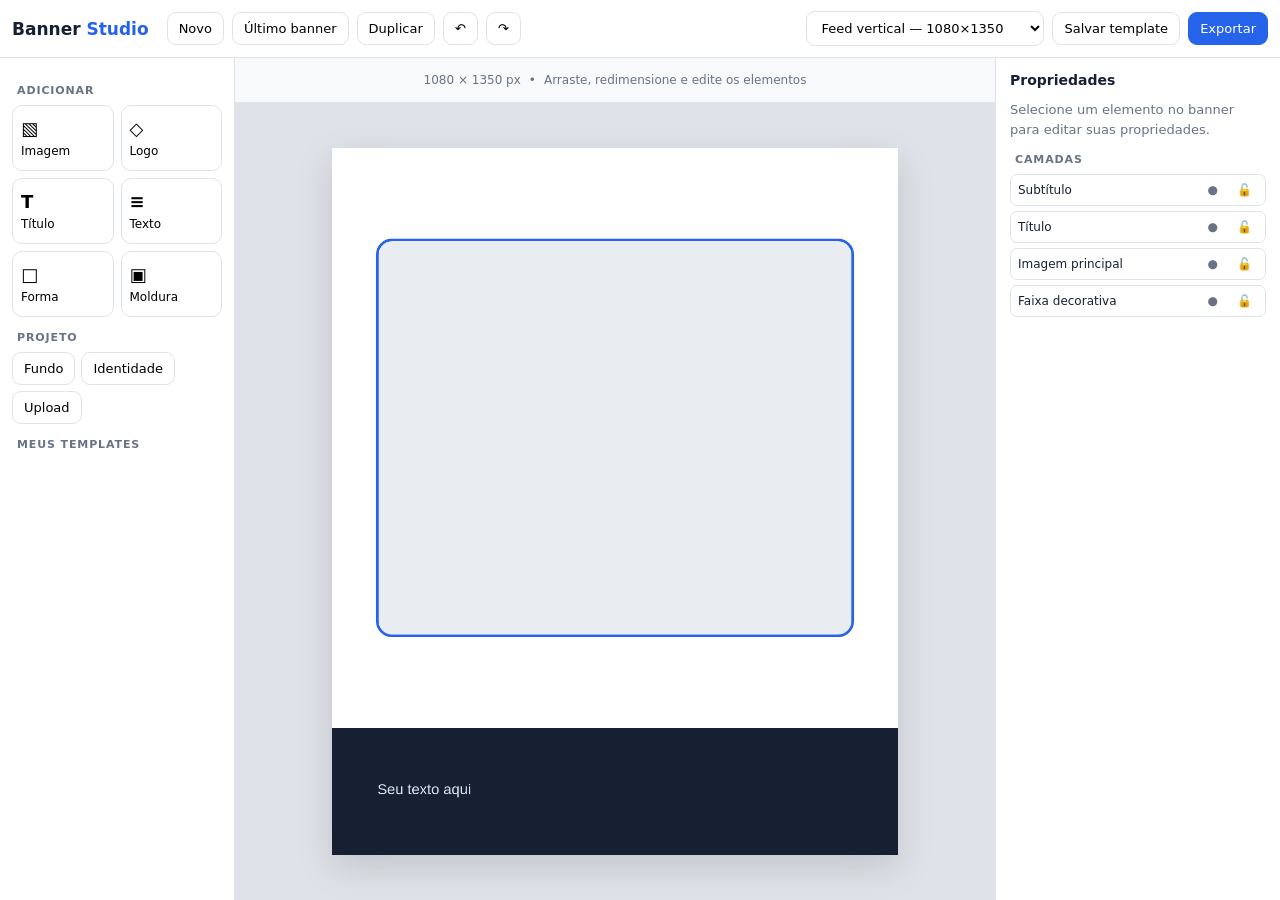
<file: banners.html>
<!DOCTYPE html>
<html lang="pt-BR">
<head>
<meta charset="UTF-8">
<meta name="viewport" content="width=device-width, initial-scale=1.0">
<title>Banner Studio — Editor de Banners</title>
<style>
:root{--bg:#eef0f4;--panel:#fff;--line:#dfe3ea;--text:#172033;--muted:#687386;--accent:#2563eb;--danger:#dc2626}
*{box-sizing:border-box}body{margin:0;font-family:Inter,system-ui,-apple-system,Segoe UI,Roboto,Arial,sans-serif;background:var(--bg);color:var(--text);height:100vh;overflow:hidden}
button,input,select,textarea{font:inherit}button{cursor:pointer}
.top{height:58px;background:#fff;border-bottom:1px solid var(--line);display:flex;align-items:center;gap:8px;padding:8px 12px;z-index:20}
.brand{font-weight:800;font-size:17px;margin-right:10px;white-space:nowrap}.brand span{color:var(--accent)}
.top .spacer{flex:1}.btn{border:1px solid var(--line);background:#fff;border-radius:9px;padding:8px 11px;font-size:13px}.btn:hover{background:#f6f8fb}.btn.primary{background:var(--accent);color:#fff;border-color:var(--accent)}.btn.danger{color:var(--danger)}.select{border:1px solid var(--line);background:#fff;border-radius:9px;padding:8px 10px;font-size:13px}
.app{height:calc(100vh - 58px);display:grid;grid-template-columns:235px 1fr 285px;min-width:1050px}
.left,.right{background:#fff;overflow:auto}.left{border-right:1px solid var(--line);padding:12px}.right{border-left:1px solid var(--line);padding:14px}.section-title{font-size:11px;text-transform:uppercase;color:var(--muted);font-weight:800;letter-spacing:.08em;margin:14px 5px 8px}
.toolgrid{display:grid;grid-template-columns:1fr 1fr;gap:7px}.tool{padding:12px 8px;border:1px solid var(--line);border-radius:10px;background:#fff;text-align:left;font-size:12px}.tool b{display:block;font-size:18px;margin-bottom:5px}.tool:hover{border-color:#b9c7e9;background:#f7f9ff}
.template{border:1px solid var(--line);border-radius:10px;padding:7px;margin-bottom:8px;background:#fafbfc}.template canvas{width:100%;display:block;border-radius:6px;background:#eee}.template .trow{display:flex;justify-content:space-between;gap:5px;margin-top:6px}.template small{font-weight:700}
.workspace{position:relative;display:flex;flex-direction:column;min-width:0}.workspacebar{height:45px;background:#f8f9fb;border-bottom:1px solid var(--line);display:flex;align-items:center;justify-content:center;gap:8px}.workspacebar span{font-size:12px;color:var(--muted)}
.canvas-area{flex:1;overflow:auto;display:flex;align-items:center;justify-content:center;padding:35px;background:#dfe2e8}
.stage{position:relative;box-shadow:0 12px 35px #0002;background:#fff;user-select:none}.canvas{display:block}
.overlay{position:absolute;border:2px solid var(--accent);box-shadow:0 0 0 1px #fff8;cursor:move}.handle{position:absolute;width:9px;height:9px;background:#fff;border:2px solid var(--accent);border-radius:2px}.nw{left:-6px;top:-6px;cursor:nwse-resize}.ne{right:-6px;top:-6px;cursor:nesw-resize}.sw{left:-6px;bottom:-6px;cursor:nesw-resize}.se{right:-6px;bottom:-6px;cursor:nwse-resize}.rot{left:50%;top:-29px;transform:translateX(-50%);width:17px;height:17px;border-radius:50%;background:var(--accent);border:2px solid #fff;cursor:crosshair}
.hidden{display:none!important}
.prop-title{font-weight:800;font-size:14px;margin-bottom:12px}.empty{color:var(--muted);font-size:13px;line-height:1.5}
.field{margin-bottom:11px}.field label{display:block;font-size:11px;font-weight:700;color:#596579;margin-bottom:5px}.field input,.field select,.field textarea{width:100%;border:1px solid var(--line);border-radius:7px;padding:7px 8px;background:#fff}.field textarea{resize:vertical;min-height:60px}
.two{display:grid;grid-template-columns:1fr 1fr;gap:8px}.colorrow{display:flex;gap:7px}.colorrow input[type=color]{width:42px;height:34px;padding:2px}.colorrow input[type=text]{flex:1}
.mini{font-size:11px;color:var(--muted)}.check{display:flex;gap:7px;align-items:center;font-size:12px;margin:8px 0}.actions{display:flex;gap:6px;flex-wrap:wrap}.layer{display:flex;align-items:center;gap:7px;border:1px solid var(--line);border-radius:7px;padding:7px;margin-bottom:5px;font-size:12px}.layer span{flex:1;white-space:nowrap;overflow:hidden;text-overflow:ellipsis}.layer button{border:0;background:none;color:var(--muted)}
.modal{position:fixed;inset:0;background:#0008;display:flex;align-items:center;justify-content:center;z-index:100}.dialog{background:#fff;width:min(520px,92vw);max-height:85vh;overflow:auto;border-radius:15px;padding:18px;box-shadow:0 25px 70px #0005}.dialog h3{margin:0 0 14px}.template-list{display:grid;grid-template-columns:1fr 1fr;gap:10px}.template-list .card{border:1px solid var(--line);padding:8px;border-radius:10px}.template-list canvas{width:100%;display:block}.toast{position:fixed;bottom:18px;left:50%;transform:translateX(-50%);background:#172033;color:#fff;padding:9px 14px;border-radius:8px;font-size:12px;z-index:200}
@media(max-width:1100px){.app{grid-template-columns:210px 1fr 255px}.top .optional{display:none}}
</style>
</head>
<body>
<header class="top">
  <div class="brand">Banner <span>Studio</span></div>
  <button class="btn" id="newBtn">Novo</button>
  <button class="btn" id="lastBtn">Último banner</button>
  <button class="btn" id="duplicateBtn">Duplicar</button>
  <button class="btn" id="undoBtn">↶</button><button class="btn" id="redoBtn">↷</button>
  <div class="spacer"></div>
  <select class="select" id="format">
    <option value="1080x1350">Feed vertical — 1080×1350</option>
    <option value="1080x1080">Feed quadrado — 1080×1080</option>
    <option value="1080x1920">Story/Reels — 1080×1920</option>
  </select>
  <button class="btn" id="saveTemplateBtn">Salvar template</button>
  <button class="btn primary" id="exportBtn">Exportar</button>
</header>

<div class="app">
<aside class="left">
  <div class="section-title">Adicionar</div>
  <div class="toolgrid">
    <button class="tool" data-add="image"><b>▧</b>Imagem</button>
    <button class="tool" data-add="logo"><b>◇</b>Logo</button>
    <button class="tool" data-add="title"><b>T</b>Título</button>
    <button class="tool" data-add="text"><b>≡</b>Texto</button>
    <button class="tool" data-add="rect"><b>□</b>Forma</button>
    <button class="tool" data-add="frame"><b>▣</b>Moldura</button>
  </div>
  <div class="section-title">Projeto</div>
  <div class="actions">
    <button class="btn" id="bgBtn">Fundo</button>
    <button class="btn" id="brandBtn">Identidade</button>
    <button class="btn" id="uploadBtn">Upload</button>
  </div>
  <input id="fileInput" type="file" accept="image/png,image/jpeg,image/webp,image/svg+xml" class="hidden">
  <div class="section-title">Meus templates</div>
  <div id="templates"></div>
</aside>

<main class="workspace">
  <div class="workspacebar"><span id="canvasInfo">1080 × 1350 px</span><span>•</span><span>Arraste, redimensione e edite os elementos</span></div>
  <div class="canvas-area" id="canvasArea">
    <div class="stage" id="stage"><canvas id="canvas"></canvas></div>
  </div>
</main>

<aside class="right">
  <div id="properties">
    <div class="prop-title">Propriedades</div>
    <div class="empty">Selecione um elemento no banner para editar suas propriedades.</div>
  </div>
  <div class="section-title">Camadas</div>
  <div id="layers"></div>
</aside>
</div>

<div id="modal" class="modal hidden">
  <div class="dialog">
    <h3 id="modalTitle">Escolha um template</h3>
    <div id="modalBody"></div>
    <div style="text-align:right;margin-top:14px"><button class="btn" id="closeModal">Fechar</button></div>
  </div>
</div>

<script>
const $=s=>document.querySelector(s), $$=s=>[...document.querySelectorAll(s)];
const STORAGE='bannerStudio_v1';
const BRAND='bannerStudio_brand_v1';
const SIZES={ '1080x1350':[1080,1350], '1080x1080':[1080,1080], '1080x1920':[1080,1920] };
let project, selected=null, history=[], future=[], activeFileTarget=null;

function uid(){return 'e_'+Date.now().toString(36)+'_'+Math.random().toString(36).slice(2,7)}
function clone(x){return JSON.parse(JSON.stringify(x))}
function defaultProject(format='1080x1350'){
 const [w,h]=SIZES[format];
 return {name:'Meu Banner',format,w,h,bg:'#ffffff',elements:[
  {id:uid(),type:'rect',name:'Faixa decorativa',x:0,y:h*.82,w:w,h:h*.18,fill:'#172033',opacity:1,rotation:0,rx:0,locked:false,visible:true},
  {id:uid(),type:'frame',name:'Imagem principal',x:w*.08,y:h*.13,w:w*.84,h:h*.56,fill:'#e9edf2',stroke:'#2563eb',strokeWidth:5,rx:28,rotation:0,locked:false,visible:true},
  {id:uid(),type:'text',name:'Título',text:'TÍTULO DO BANNER',x:w*.08,y:h*.73,w:w*.84,h:70,font:'Arial',size:58,weight:800,fill:'#ffffff',align:'left',line:1.1,letter:0,opacity:1,rotation:0,locked:false,visible:true},
  {id:uid(),type:'text',name:'Subtítulo',text:'Seu texto aqui',x:w*.08,y:h*.88,w:w*.84,h:45,font:'Arial',size:28,weight:500,fill:'#dce4f2',align:'left',line:1.2,letter:0,opacity:1,rotation:0,locked:false,visible:true}
 ],selected:null};
}
function saveLocal(){localStorage.setItem(STORAGE,JSON.stringify(project))}
function snapshot(){history.push(clone(project));if(history.length>50)history.shift();future=[]}
function undo(){if(!history.length)return;future.push(clone(project));project=history.pop();selected=null;render()}
function redo(){if(!future.length)return;history.push(clone(project));project=future.pop();selected=null;render()}
function getEl(id){return project.elements.find(e=>e.id===id)}
function cssScale(){return $('#canvas').width/project.w}
function render(){
 $('#format').value=project.format;
 $('#canvasInfo').textContent=project.w+' × '+project.h+' px';
 const canvas=$('#canvas'), stage=$('#stage');
 const area=$('#canvasArea'); const maxW=Math.max(360,area.clientWidth-90), maxH=Math.max(360,area.clientHeight-90);
 const scale=Math.min(maxW/project.w,maxH/project.h,1);
 canvas.width=project.w;canvas.height=project.h;canvas.style.width=(project.w*scale)+'px';canvas.style.height=(project.h*scale)+'px';
 stage.style.width=canvas.style.width;stage.style.height=canvas.style.height;
 const ctx=canvas.getContext('2d');ctx.clearRect(0,0,project.w,project.h);ctx.fillStyle=project.bg;ctx.fillRect(0,0,project.w,project.h);
 [...project.elements].forEach(e=>drawElement(ctx,e));
 renderOverlay();renderProperties();renderLayers();renderTemplates();saveLocal();
}
function drawElement(ctx,e){
 if(e.visible===false)return;
 ctx.save();ctx.globalAlpha=e.opacity??1;
 ctx.translate(e.x+e.w/2,e.y+e.h/2);ctx.rotate((e.rotation||0)*Math.PI/180);
 const x=-e.w/2,y=-e.h/2;
 if(e.type==='rect'){ctx.fillStyle=e.fill||'#000';roundRect(ctx,x,y,e.w,e.h,e.rx||0);ctx.fill();if(e.stroke){ctx.strokeStyle=e.stroke;ctx.lineWidth=e.strokeWidth||2;ctx.stroke()}}
 if(e.type==='frame'){ctx.fillStyle=e.fill||'#eee';roundRect(ctx,x,y,e.w,e.h,e.rx||0);ctx.fill();if(e.stroke){ctx.strokeStyle=e.stroke;ctx.lineWidth=e.strokeWidth||2;ctx.stroke()}}
 if((e.type==='image'||e.type==='logo')&&e.src){const img=new Image();img.onload=()=>{drawImageCover(ctx,img,x,y,e.w,e.h,e.zoom||1,e.fit||'cover');if(selected===e.id)renderOverlay()};img.src=e.src}
 if(e.type==='text'){ctx.fillStyle=e.fill||'#000';ctx.font=`${e.weight||400} ${e.size||40}px ${e.font||'Arial'}`;ctx.textAlign=e.align||'left';ctx.textBaseline='top';wrapText(ctx,e.text||'',e.align==='center'?0:e.align==='right'?e.w:x,e.w,e.h,e.line||1.15,e.letter||0,e.align||'left')}
 ctx.restore();
}
function roundRect(ctx,x,y,w,h,r){r=Math.min(r,w/2,h/2);ctx.beginPath();ctx.moveTo(x+r,y);ctx.arcTo(x+w,y,x+w,y+h,r);ctx.arcTo(x+w,y+h,x,y+h,r);ctx.arcTo(x,y+h,x,y,r);ctx.arcTo(x,y,x+w,y,r);ctx.closePath()}
function drawImageCover(ctx,img,x,y,w,h,zoom=1,fit='cover'){
 const iw=img.naturalWidth,ih=img.naturalHeight;let scale=fit==='contain'?Math.min(w/iw,h/ih):Math.max(w/iw,h/ih);scale*=zoom;
 const dw=iw*scale,dh=ih*scale;ctx.save();ctx.beginPath();ctx.rect(x,y,w,h);ctx.clip();ctx.drawImage(img,x+(w-dw)/2,y+(h-dh)/2,dw,dh);ctx.restore()
}
function wrapText(ctx,text,x,w,h,lineHeight,letter,align){
 const lines=[];text.split('\\n').forEach(par=>{let line='';for(const word of par.split(' ')){const test=line?line+' '+word:word;if(ctx.measureText(test).width>w && line){lines.push(line);line=word}else line=test}lines.push(line)});
 const lh=(parseFloat(ctx.font)||40)*lineHeight;lines.slice(0,Math.floor(h/lh)||1).forEach((l,i)=>ctx.fillText(l,x,i*lh+2))}
function renderOverlay(){
 const old=$('.overlay');if(old)old.remove();if(!selected)return;const e=getEl(selected);if(!e||e.visible===false)return;
 const scale=cssScale(),o=document.createElement('div');o.className='overlay';o.dataset.id=e.id;
 Object.assign(o.style,{left:e.x*scale+'px',top:e.y*scale+'px',width:e.w*scale+'px',height:e.h*scale+'px',transform:`rotate(${e.rotation||0}deg)`,transformOrigin:'center'});
 ['nw','ne','sw','se'].forEach(c=>{const h=document.createElement('i');h.className='handle '+c;o.appendChild(h);});
 const r=document.createElement('i');r.className='handle rot';o.appendChild(r);$('#stage').appendChild(o);
}
function renderProperties(){
 const box=$('#properties');if(!selected){box.innerHTML='<div class="prop-title">Propriedades</div><div class="empty">Selecione um elemento no banner para editar suas propriedades.</div>';return}
 const e=getEl(selected);if(!e)return;
 let h=`<div class="prop-title">${escapeHtml(e.name||e.type)}</div>`;
 h+=`<div class="field"><label>Nome</label><input id="pName" value="${escapeAttr(e.name||'')}"></div>`;
 if(e.type==='text')h+=`<div class="field"><label>Texto</label><textarea id="pText">${escapeHtml(e.text||'')}</textarea></div>
 <div class="two"><div class="field"><label>Fonte</label><select id="pFont">${['Arial','Georgia','Verdana','Trebuchet MS','Impact','Courier New'].map(f=>`<option ${e.font===f?'selected':''}>${f}</option>`).join('')}</select></div><div class="field"><label>Tamanho</label><input id="pSize" type="number" value="${e.size||40}"></div></div>
 <div class="two"><div class="field"><label>Peso</label><select id="pWeight"><option value="400" ${e.weight==400?'selected':''}>Normal</option><option value="600" ${e.weight==600?'selected':''}>Semibold</option><option value="800" ${e.weight==800?'selected':''}>Negrito</option></select></div><div class="field"><label>Alinhamento</label><select id="pAlign"><option ${e.align==='left'?'selected':''}>left</option><option ${e.align==='center'?'selected':''}>center</option><option ${e.align==='right'?'selected':''}>right</option></select></div></div>`;
 h+=`<div class="field"><label>Cor</label><div class="colorrow"><input id="pColor" type="color" value="${e.fill||'#000000'}"><input id="pColorText" value="${e.fill||'#000000'}"></div></div>`;
 if(e.type==='image'||e.type==='logo')h+=`<div class="field"><label>Ajuste</label><select id="pFit"><option value="cover" ${e.fit!=='contain'?'selected':''}>Preencher</option><option value="contain" ${e.fit==='contain'?'selected':''}>Conter</option></select></div><div class="field"><label>Zoom</label><input id="pZoom" type="range" min=".5" max="3" step=".01" value="${e.zoom||1}"></div>`;
 if(e.type==='rect'||e.type==='frame')h+=`<div class="field"><label>Preenchimento</label><div class="colorrow"><input id="pFill" type="color" value="${e.fill||'#ffffff'}"><input id="pFillText" value="${e.fill||'#ffffff'}"></div></div><div class="field"><label>Borda</label><div class="colorrow"><input id="pStroke" type="color" value="${e.stroke||'#000000'}"><input id="pStrokeText" value="${e.stroke||'#000000'}"></div></div><div class="two"><div class="field"><label>Espessura</label><input id="pStrokeW" type="number" value="${e.strokeWidth||0}"></div><div class="field"><label>Cantos</label><input id="pRx" type="number" value="${e.rx||0}"></div></div>`;
 h+=`<div class="two"><div class="field"><label>X</label><input id="pX" type="number" value="${Math.round(e.x)}"></div><div class="field"><label>Y</label><input id="pY" type="number" value="${Math.round(e.y)}"></div></div>
 <div class="two"><div class="field"><label>Largura</label><input id="pW" type="number" value="${Math.round(e.w)}"></div><div class="field"><label>Altura</label><input id="pH" type="number" value="${Math.round(e.h)}"></div></div>
 <div class="field"><label>Rotação</label><input id="pRot" type="number" value="${Math.round(e.rotation||0)}"></div>
 <label class="check"><input id="pVisible" type="checkbox" ${e.visible!==false?'checked':''}> Visível</label>
 <label class="check"><input id="pLocked" type="checkbox" ${e.locked?'checked':''}> Bloquear</label>
 <div class="actions"><button class="btn" id="bringFront">Trazer para frente</button><button class="btn" id="sendBack">Enviar para trás</button><button class="btn danger" id="deleteEl">Excluir</button></div>`;
 box.innerHTML=h;bindProperties(e)
}
function bindProperties(e){
 const set=(sel,key,parse=v=>v)=>{const el=$(sel);if(el)el.addEventListener('input',()=>{snapshot();e[key]=parse(el.value);render()})};
 set('#pName','name');set('#pText','text');set('#pFont','font');set('#pSize','size',Number);set('#pWeight','weight',Number);set('#pAlign','align');
 set('#pColor','fill');set('#pColorText','fill');set('#pFit','fit');set('#pZoom','zoom',Number);set('#pFill','fill');set('#pFillText','fill');set('#pStroke','stroke');set('#pStrokeText','stroke');set('#pStrokeW','strokeWidth',Number);set('#pRx','rx',Number);
 set('#pX','x',Number);set('#pY','y',Number);set('#pW','w',Number);set('#pH','h',Number);set('#pRot','rotation',Number);
 ['pVisible','pLocked'].forEach(id=>{const el=$('#'+id);if(el)el.addEventListener('change',()=>{snapshot();e[id==='pVisible'?'visible':'locked']=el.checked;render()})});
 $('#deleteEl').onclick=()=>{snapshot();project.elements=project.elements.filter(x=>x.id!==e.id);selected=null;render()};
 $('#bringFront').onclick=()=>{snapshot();project.elements=project.elements.filter(x=>x.id!==e.id);project.elements.push(e);render()};
 $('#sendBack').onclick=()=>{snapshot();project.elements=project.elements.filter(x=>x.id!==e.id);project.elements.unshift(e);render()};
}
function renderLayers(){
 const box=$('#layers');box.innerHTML='';
 [...project.elements].reverse().forEach(e=>{const d=document.createElement('div');d.className='layer';d.innerHTML=`<span>${escapeHtml(e.name||e.type)}</span><button title="visibilidade">${e.visible===false?'○':'●'}</button><button title="bloquear">${e.locked?'🔒':'🔓'}</button>`;d.onclick=ev=>{if(ev.target.tagName==='BUTTON')return;selected=e.id;render()};d.querySelectorAll('button')[0].onclick=()=>{snapshot();e.visible=e.visible===false;render()};d.querySelectorAll('button')[1].onclick=()=>{snapshot();e.locked=!e.locked;render()};box.appendChild(d)})
}
function renderTemplates(){
 const box=$('#templates');box.innerHTML='';getTemplates().forEach((t,i)=>{const d=document.createElement('div');d.className='template';const c=document.createElement('canvas');c.width=t.w;c.height=t.h;c.style.aspectRatio=t.w+'/'+t.h;d.appendChild(c);const ctx=c.getContext('2d');ctx.fillStyle=t.bg;ctx.fillRect(0,0,t.w,t.h);t.elements.forEach(e=>drawElement(ctx,e));const row=document.createElement('div');row.className='trow';row.innerHTML=`<small>${escapeHtml(t.name||'Template')}</small><button class="btn" style="padding:4px 7px">Usar</button>`;row.querySelector('button').onclick=()=>useTemplate(t);d.appendChild(row);box.appendChild(d)})}
function getTemplates(){try{return JSON.parse(localStorage.getItem('bannerStudio_templates')||'[]')}catch{return[]}}
function saveTemplate(){
 const list=getTemplates();const t=clone(project);t.name=prompt('Nome do template:',project.name||'Meu template')||'Meu template';t.elements=t.elements.map(e=>{if(e.type==='image'||e.type==='logo')return {...e,src:null};return e});list.unshift(t);localStorage.setItem('bannerStudio_templates',JSON.stringify(list.slice(0,30)));toast('Template salvo');renderTemplates()
}
function useTemplate(t){
 snapshot();project=clone(t);project.name='Novo banner';selected=null;const img=project.elements.find(e=>e.type==='image');if(img)img.src=null;render();toast('Template aplicado. Adicione uma nova imagem.')
}
function newProject(){snapshot();project=defaultProject($('#format').value);selected=null;render()}
function duplicate(){snapshot();project.name=project.name+' — cópia';project.elements=project.elements.map(e=>({...e,id:uid()}));selected=null;render();toast('Banner duplicado')}
function addElement(type){
 snapshot();const [w,h]=SIZES[project.format];let e={id:uid(),type,name:'Elemento',x:w*.15,y:h*.15,w:w*.7,h:h*.2,opacity:1,rotation:0,locked:false,visible:true};
 if(type==='title')Object.assign(e,{type:'text',name:'Título',text:'NOVO TÍTULO',size:64,weight:800,font:'Arial',fill:'#172033',align:'left',line:1.1});
 if(type==='text')Object.assign(e,{type:'text',name:'Texto',text:'Digite seu texto',size:34,weight:400,font:'Arial',fill:'#172033',align:'left',line:1.2});
 if(type==='rect')Object.assign(e,{name:'Forma',fill:'#2563eb',rx:20});
 if(type==='frame')Object.assign(e,{name:'Moldura',fill:'#edf0f4',stroke:'#2563eb',strokeWidth:5,rx:25});
 if(type==='image'||type==='logo'){Object.assign(e,{name:type==='logo'?'Logo':'Imagem principal',w:w*.7,h:h*.4,src:null,fit:'cover',zoom:1});if(type==='logo')e.w=e.h=Math.min(w*.22,h*.14)}
 project.elements.push(e);selected=e.id;render();if(type==='image'||type==='logo')chooseFile(type)
}
function chooseFile(target){activeFileTarget=target;$('#fileInput').value='';$('#fileInput').click()}
$('#fileInput').onchange=async ev=>{const f=ev.target.files[0];if(!f)return;const reader=new FileReader();reader.onload=()=>{let e;if(selected&&['image','logo'].includes(getEl(selected)?.type))e=getEl(selected);else {addElement(activeFileTarget);e=getEl(selected)};snapshot();e.src=reader.result;e.type=activeFileTarget;render();toast('Imagem adicionada')};reader.readAsDataURL(f)}
function upload(){activeFileTarget='image';chooseFile('image')}
function setBackground(){const c=prompt('Cor do fundo (hex):',project.bg);if(c){snapshot();project.bg=c;render()}}
function brand(){
 const b=JSON.parse(localStorage.getItem(BRAND)||'{}');const name=prompt('Nome da identidade visual:',b.name||'Minha marca');if(!name)return;const color=prompt('Cor principal:',b.color||'#2563eb');localStorage.setItem(BRAND,JSON.stringify({name,color}));toast('Identidade salva')}
function exportImage(){
 const type=prompt('Formato de exportação: PNG, JPG ou WEBP','PNG')?.toLowerCase();if(!['png','jpg','webp'].includes(type))return;
 const c=document.createElement('canvas');c.width=project.w;c.height=project.h;const ctx=c.getContext('2d');ctx.fillStyle=project.bg;ctx.fillRect(0,0,c.width,c.height);project.elements.forEach(e=>drawElement(ctx,e));
 setTimeout(()=>{const mime=type==='jpg'?'image/jpeg':`image/${type}`;const a=document.createElement('a');a.download=(project.name||'banner').replace(/[^a-z0-9áéíóúãõç _-]/gi,'_')+'.'+type;a.href=c.toDataURL(mime,.95);a.click();toast('Exportação concluída')},350)
}
function lastBanner(){try{const x=JSON.parse(localStorage.getItem(STORAGE));if(x){project=clone(x);selected=null;render();toast('Último banner carregado')}}catch{}}
function toast(t){const d=document.createElement('div');d.className='toast';d.textContent=t;document.body.appendChild(d);setTimeout(()=>d.remove(),1800)}
function escapeHtml(s){return String(s??'').replace(/[&<>"']/g,m=>({'&':'&amp;','<':'&lt;','>':'&gt;','"':'&quot;',"'":'&#039;'}[m]))}
function escapeAttr(s){return escapeHtml(s)}
function pointerPos(ev){const r=$('#canvas').getBoundingClientRect();return{x:(ev.clientX-r.left)/cssScale(),y:(ev.clientY-r.top)/cssScale()}}
let drag=null;
$('#stage').addEventListener('pointerdown',ev=>{
 const o=ev.target.closest('.overlay');if(!o)return;const id=o.dataset.id,e=getEl(id);if(!e||e.locked)return;selected=id;const p=pointerPos(ev);const cls=ev.target.className;let mode=cls.includes('handle')?(cls.includes('rot')?'rotate':'resize'):'move';snapshot();drag={mode,start:p,ex:e.x,ey:e.y,ew:e.w,eh:e.h,er:e.rotation||0};ev.target.setPointerCapture?.(ev.pointerId);render()
});
window.addEventListener('pointermove',ev=>{
 if(!drag||!selected)return;const e=getEl(selected),p=pointerPos(ev),dx=p.x-drag.start.x,dy=p.y-drag.start.y;
 if(drag.mode==='move'){e.x=drag.ex+dx;e.y=drag.ey+dy}
 else if(drag.mode==='resize'){e.w=Math.max(20,drag.ew+dx);e.h=Math.max(20,drag.eh+dy)}
 else {e.rotation=drag.er+Math.atan2(p.y-(e.y+e.h/2),p.x-(e.x+e.w/2))*180/Math.PI}
 render()
});
window.addEventListener('pointerup',()=>{drag=null});
$('#canvas').addEventListener('dblclick',ev=>{if(!selected)return;const e=getEl(selected);if(e?.type==='text'){const t=prompt('Editar texto:',e.text);if(t!==null){snapshot();e.text=t;render()}}});
$('#canvasArea').addEventListener('click',ev=>{if(ev.target===$('#canvas')){selected=null;render()}});
$('#format').onchange=()=>{snapshot();const [w,h]=SIZES[$('#format').value];project.format=$('#format').value;project.w=w;project.h=h;render()};
$$('[data-add]').forEach(b=>b.onclick=()=>addElement(b.dataset.add));
$('#uploadBtn').onclick=upload;$('#bgBtn').onclick=setBackground;$('#brandBtn').onclick=brand;$('#newBtn').onclick=newProject;$('#duplicateBtn').onclick=duplicate;$('#lastBtn').onclick=lastBanner;$('#undoBtn').onclick=undo;$('#redoBtn').onclick=redo;$('#saveTemplateBtn').onclick=saveTemplate;$('#exportBtn').onclick=exportImage;
$('#closeModal').onclick=()=>$('#modal').classList.add('hidden');
window.addEventListener('keydown',ev=>{if((ev.ctrlKey||ev.metaKey)&&ev.key.toLowerCase()==='z'){ev.preventDefault();undo()}if((ev.ctrlKey||ev.metaKey)&&ev.key.toLowerCase()==='y'){ev.preventDefault();redo()}if(ev.key==='Delete'&&selected&&document.activeElement.tagName!=='INPUT'&&document.activeElement.tagName!=='TEXTAREA'){snapshot();project.elements=project.elements.filter(e=>e.id!==selected);selected=null;render()}});
window.addEventListener('resize',()=>render());

(function init(){let saved;try{saved=JSON.parse(localStorage.getItem(STORAGE))}catch{}project=saved||defaultProject();render()})();
</script>
</body>
</html>
</file>
